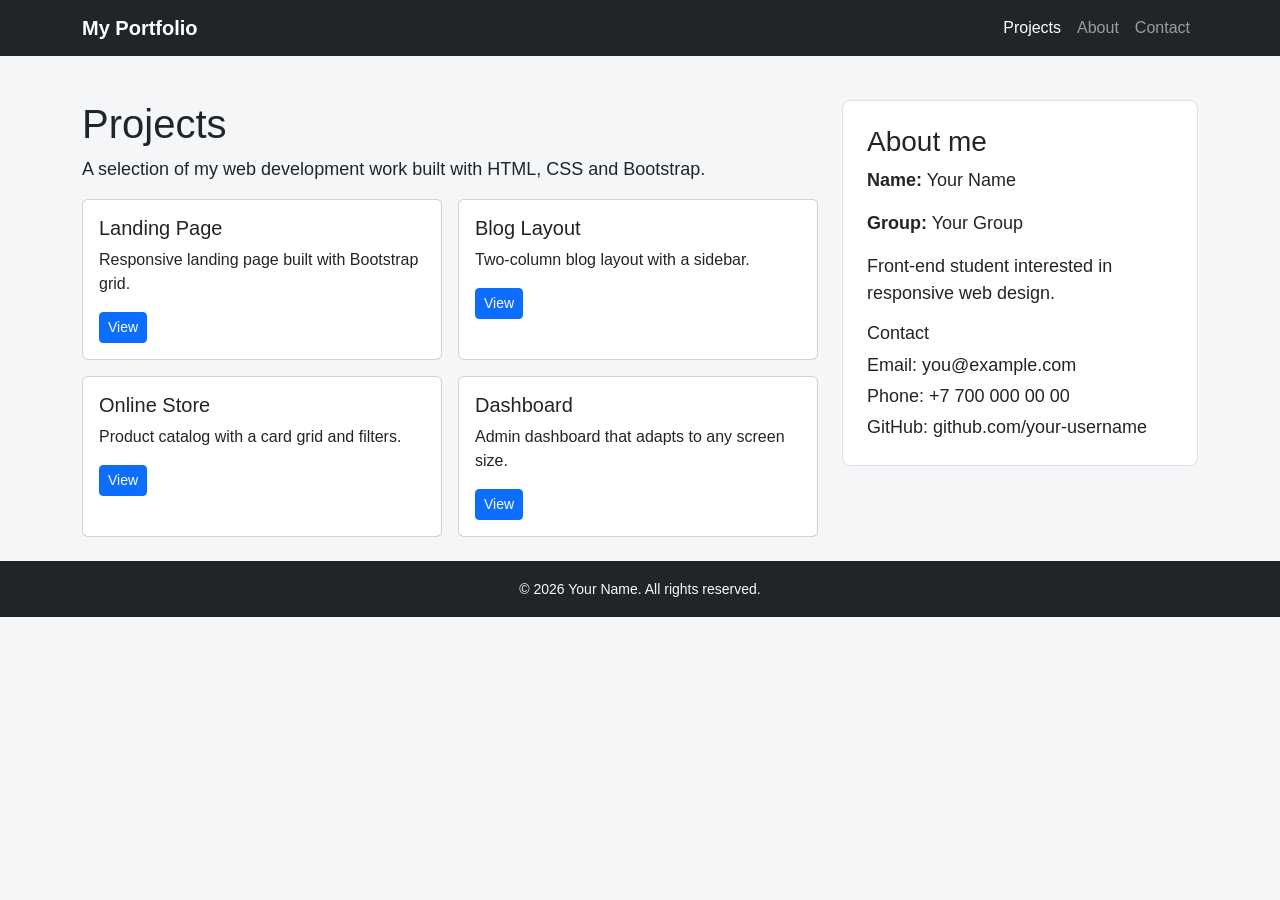
<file: assignment3/index.html>
<!DOCTYPE html>
<html lang="en">
<head>
  <meta charset="UTF-8">
  <meta name="viewport" content="width=device-width, initial-scale=1">
  <title>Task 4 - Responsive Portfolio</title>
  <link href="https://cdn.jsdelivr.net/npm/bootstrap@5.3.3/dist/css/bootstrap.min.css" rel="stylesheet">
  <link rel="stylesheet" href="css/portfolio.css">
</head>
<body>
  <!-- Header -->
  <nav class="navbar navbar-expand-lg navbar-dark bg-dark">
    <div class="container">
      <a class="navbar-brand fw-bold" href="#">My Portfolio</a>
      <button class="navbar-toggler" type="button" data-bs-toggle="collapse" data-bs-target="#nav" aria-controls="nav" aria-expanded="false" aria-label="Toggle navigation">
        <span class="navbar-toggler-icon"></span>
      </button>
      <div class="collapse navbar-collapse" id="nav">
        <ul class="navbar-nav ms-auto">
          <li class="nav-item"><a class="nav-link active" href="#projects">Projects</a></li>
          <li class="nav-item"><a class="nav-link" href="#about">About</a></li>
          <li class="nav-item"><a class="nav-link" href="#contact">Contact</a></li>
        </ul>
      </div>
    </div>
  </nav>

  <!-- Main -->
  <main class="container my-4">
    <div class="row g-4">
      <!-- Left: projects -->
      <section class="col-12 col-lg-8" id="projects">
        <h1 class="page-title">Projects</h1>
        <p class="lead-text hide-mobile">A selection of my web development work built with HTML, CSS and Bootstrap.</p>
        <div class="row g-3">
          <div class="col-12 col-sm-6">
            <div class="card h-100"><div class="card-body">
              <h5 class="card-title">Landing Page</h5>
              <p class="card-text">Responsive landing page built with Bootstrap grid.</p>
              <a href="#" class="btn btn-primary btn-sm">View</a>
            </div></div>
          </div>
          <div class="col-12 col-sm-6">
            <div class="card h-100"><div class="card-body">
              <h5 class="card-title">Blog Layout</h5>
              <p class="card-text">Two-column blog layout with a sidebar.</p>
              <a href="#" class="btn btn-primary btn-sm">View</a>
            </div></div>
          </div>
          <div class="col-12 col-sm-6">
            <div class="card h-100"><div class="card-body">
              <h5 class="card-title">Online Store</h5>
              <p class="card-text">Product catalog with a card grid and filters.</p>
              <a href="#" class="btn btn-primary btn-sm">View</a>
            </div></div>
          </div>
          <div class="col-12 col-sm-6">
            <div class="card h-100"><div class="card-body">
              <h5 class="card-title">Dashboard</h5>
              <p class="card-text">Admin dashboard that adapts to any screen size.</p>
              <a href="#" class="btn btn-primary btn-sm">View</a>
            </div></div>
          </div>
        </div>
      </section>

      <!-- Right: sidebar -->
      <aside class="col-12 col-lg-4">
        <div class="sidebar p-3" id="about">
          <h2 class="sidebar-title">About me</h2>
          <p><strong>Name:</strong> Your Name</p>
          <p class="hide-mobile"><strong>Group:</strong> Your Group</p>
          <p class="hide-mobile">Front-end student interested in responsive web design.</p>
          <div id="contact">
            <h3 class="sidebar-sub">Contact</h3>
            <p class="mb-1">Email: you@example.com</p>
            <p class="mb-1">Phone: +7 700 000 00 00</p>
            <p class="mb-0">GitHub: github.com/your-username</p>
          </div>
        </div>
      </aside>
    </div>
  </main>

  <!-- Footer -->
  <footer class="bg-dark text-light text-center py-3">
    <small>&copy; 2026 Your Name. All rights reserved.</small>
  </footer>

  <script src="https://cdn.jsdelivr.net/npm/bootstrap@5.3.3/dist/js/bootstrap.bundle.min.js"></script>
</body>
</html>
</file>
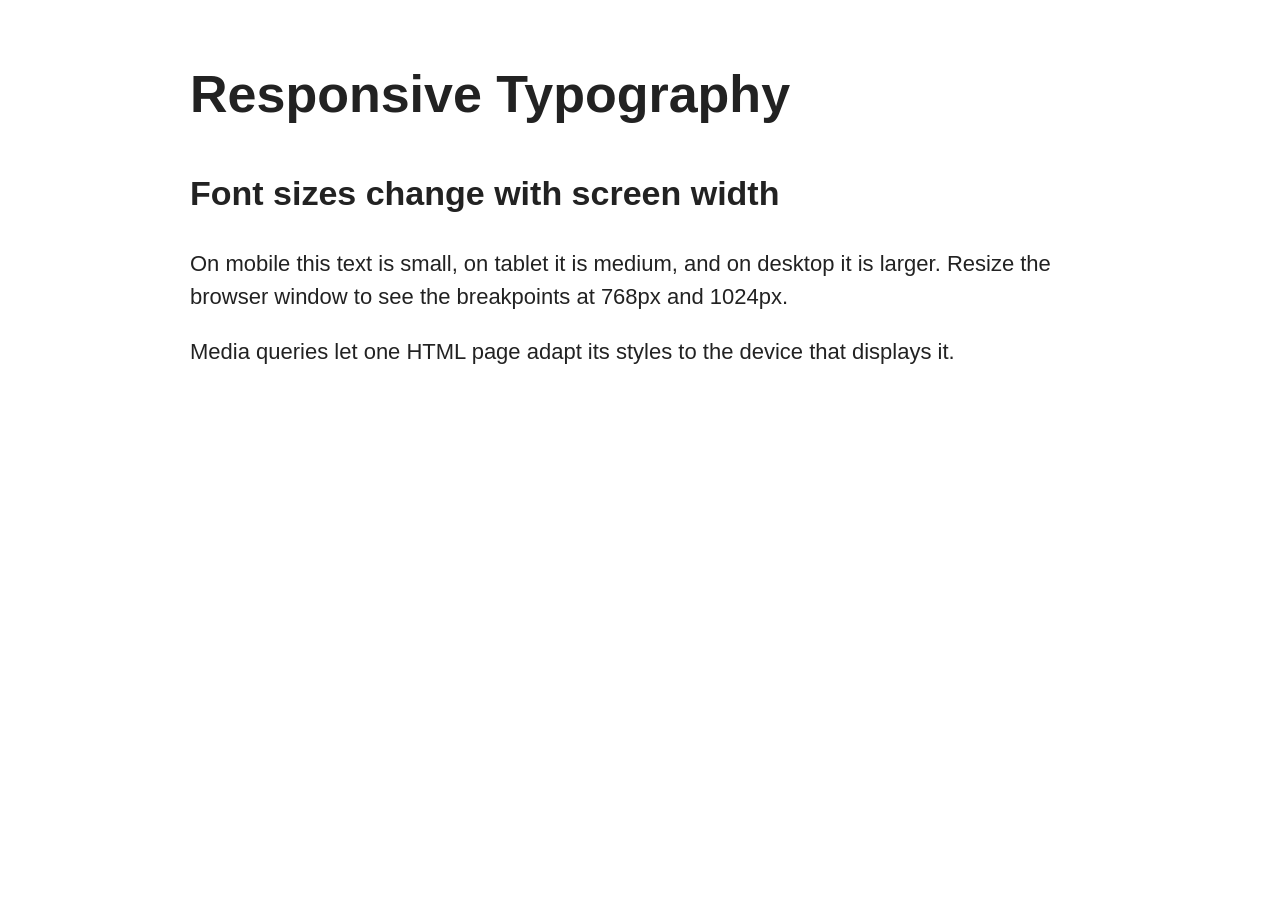
<file: assignment3/task0.html>
<!DOCTYPE html>
<html lang="en">
<head>
  <meta charset="UTF-8">
  <meta name="viewport" content="width=device-width, initial-scale=1">
  <title>Task 0 - Responsive Typography</title>
  <link rel="stylesheet" href="css/task0.css">
</head>
<body>
  <main>
    <h1>Responsive Typography</h1>
    <h2>Font sizes change with screen width</h2>
    <p>On mobile this text is small, on tablet it is medium, and on desktop it is larger. Resize the browser window to see the breakpoints at 768px and 1024px.</p>
    <p>Media queries let one HTML page adapt its styles to the device that displays it.</p>
  </main>
</body>
</html>
</file>
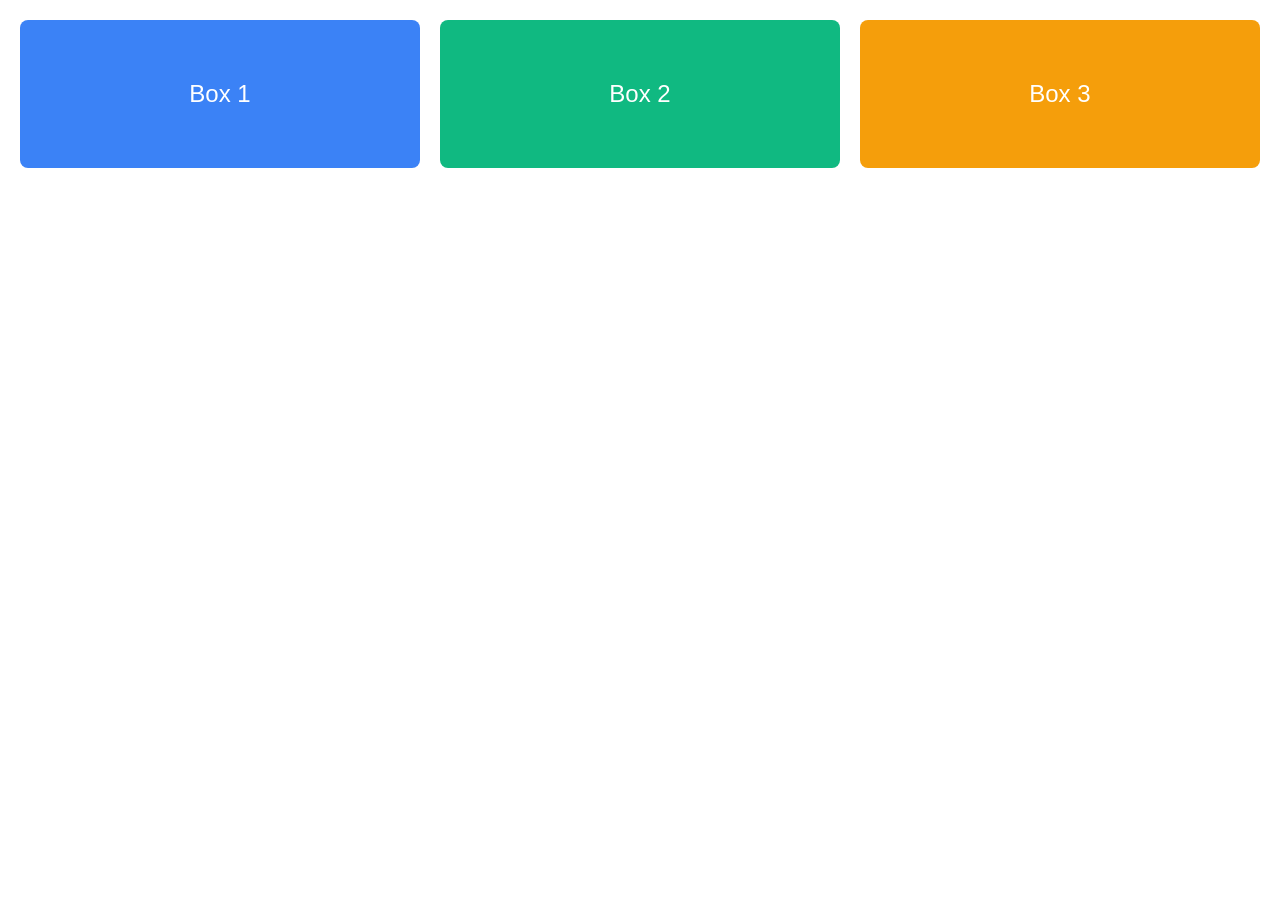
<file: assignment3/task1.html>
<!DOCTYPE html>
<html lang="en">
<head>
  <meta charset="UTF-8">
  <meta name="viewport" content="width=device-width, initial-scale=1">
  <title>Task 1 - Responsive Layout (Media Queries)</title>
  <link rel="stylesheet" href="css/task1.css">
</head>
<body>
  <div class="container">
    <div class="box box1">Box 1</div>
    <div class="box box2">Box 2</div>
    <div class="box box3">Box 3</div>
  </div>
</body>
</html>
</file>
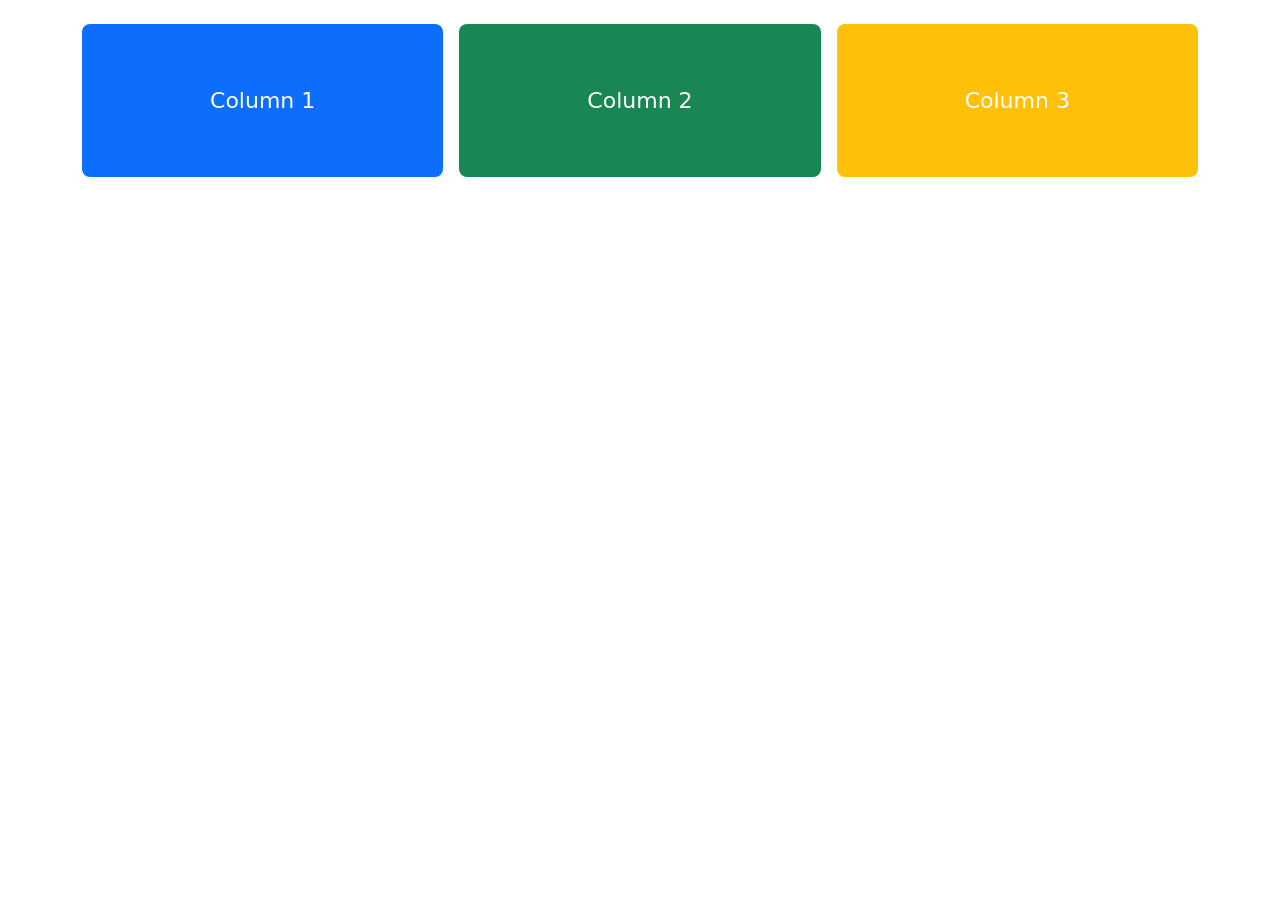
<file: assignment3/task2.html>
<!DOCTYPE html>
<html lang="en">
<head>
  <meta charset="UTF-8">
  <meta name="viewport" content="width=device-width, initial-scale=1">
  <title>Task 2 - Bootstrap Columns</title>
  <link href="https://cdn.jsdelivr.net/npm/bootstrap@5.3.3/dist/css/bootstrap.min.css" rel="stylesheet">
  <style>.col-box { color: #fff; text-align: center; padding: 60px 10px; border-radius: 8px; font-size: 22px; }</style>
</head>
<body>
  <div class="container py-4">
    <div class="row g-3">
      <!-- mobile: 12 (stacked) | tablet: 6 (2 + 1) | desktop: 4 (3 equal parts) -->
      <div class="col-12 col-md-6 col-lg-4"><div class="col-box bg-primary">Column 1</div></div>
      <div class="col-12 col-md-6 col-lg-4"><div class="col-box bg-success">Column 2</div></div>
      <div class="col-12 col-md-6 col-lg-4"><div class="col-box bg-warning">Column 3</div></div>
    </div>
  </div>
  <script src="https://cdn.jsdelivr.net/npm/bootstrap@5.3.3/dist/js/bootstrap.bundle.min.js"></script>
</body>
</html>
</file>
<file: assignment3/css/portfolio.css>
body { font-family: Arial, sans-serif; background: #f5f6f8; }
.sidebar { background: #fff; border-radius: 8px; border: 1px solid #dee2e6; }

/* Mobile (default): small fonts, tight spacing, some elements hidden */
.page-title { font-size: 24px; }
.sidebar-title { font-size: 20px; }
.sidebar-sub { font-size: 16px; }
.lead-text, .sidebar p { font-size: 14px; }
main { padding-top: 0; }
.hide-mobile { display: none; }

/* Tablet: 768px+ */
@media (min-width: 768px) {
  .page-title { font-size: 32px; }
  .sidebar-title { font-size: 24px; }
  .sidebar-sub { font-size: 18px; }
  .lead-text, .sidebar p { font-size: 16px; }
  main { padding-top: 10px; }
  .sidebar { padding: 24px !important; }
  .hide-mobile { display: block; }
}

/* Desktop: 1024px+ */
@media (min-width: 1024px) {
  .page-title { font-size: 40px; }
  .sidebar-title { font-size: 28px; }
  .lead-text, .sidebar p { font-size: 18px; }
  main { padding-top: 20px; }
  .sidebar { position: sticky; top: 20px; }
}
</file>
<file: assignment3/css/task0.css>
body { font-family: Arial, sans-serif; margin: 0; padding: 20px; line-height: 1.5; color: #222; }
main { max-width: 900px; margin: 0 auto; }

/* Mobile first (default): up to 767px */
h1 { font-size: 24px; }
h2 { font-size: 18px; }
p  { font-size: 14px; }

/* Tablet: 768px - 1023px */
@media (min-width: 768px) {
  h1 { font-size: 36px; }
  h2 { font-size: 26px; }
  p  { font-size: 18px; }
}

/* Desktop: 1024px and up */
@media (min-width: 1024px) {
  h1 { font-size: 52px; }
  h2 { font-size: 34px; }
  p  { font-size: 22px; }
}
</file>
<file: assignment3/css/task1.css>
* { box-sizing: border-box; }
body { font-family: Arial, sans-serif; margin: 0; padding: 20px; }

.container { display: flex; flex-wrap: wrap; gap: 20px; }
.box { color: #fff; font-size: 24px; text-align: center; padding: 60px 20px; border-radius: 8px; }
.box1 { background: #3b82f6; }
.box2 { background: #10b981; }
.box3 { background: #f59e0b; }

/* Mobile (default): stacked vertically */
.box { flex: 0 0 100%; }

/* Tablet: two boxes in a row */
@media (min-width: 768px) {
  .box { flex: 0 0 calc(50% - 10px); }
}

/* Desktop: three boxes side by side */
@media (min-width: 1024px) {
  .box { flex: 0 0 calc(33.333% - 13.333px); }
}
</file>
